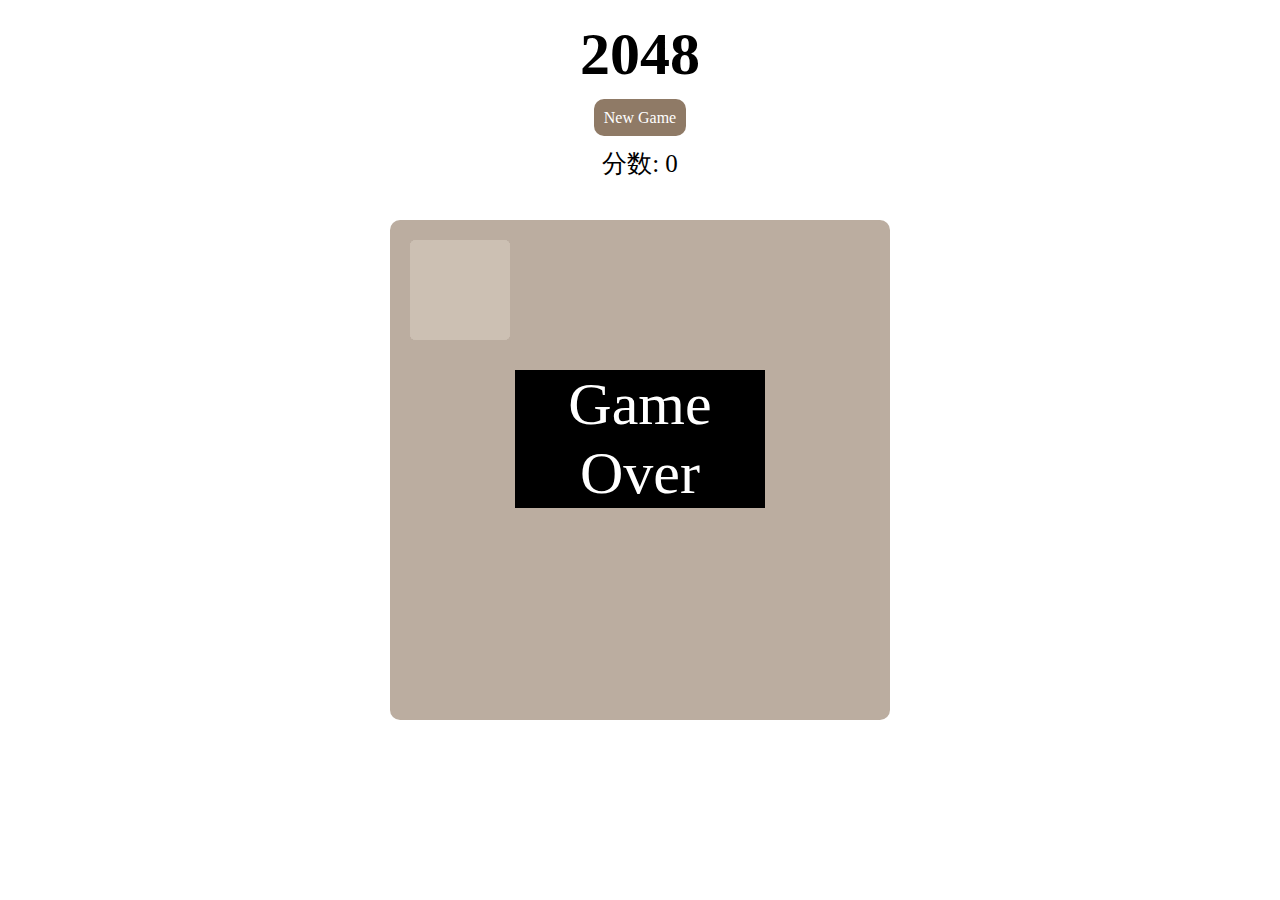
<file: index.html>
<!DOCTYPE html>
<html lang="en">

<head>
    <meta charset="UTF-8">
    <meta name="viewport" content="width=device-width, initial-scale=1.0">
    <meta http-equiv="X-UA-Compatible" content="ie=edge">
    <title>2048游戏</title>
    <link rel="stylesheet" href="./index.css">
    <script type="text/javascript" src="http://libs.baidu.com/jquery/1.9.0/jquery.min.js"></script>
    <script src="./index.js"></script>
    <script src="./keydown.js"></script>
</head>
<body>
    <header>
        <h1>2048</h1>
        <a href="javascript:newGame()" id="newGameButton">New Game</a>
        <p>
            分数: <span id="score">0</span>
        </p>
    </header>
    <div id="grid-container">
        <div class="grid-cell" id="grid-cell-0-0"></div>
        <div class="grid-cell" id="grid-cell-0-1"></div>
        <div class="grid-cell" id="grid-cell-0-2"></div>
        <div class="grid-cell" id="grid-cell-0-3"></div>

        <div class="grid-cell" id="grid-cell-1-0"></div>
        <div class="grid-cell" id="grid-cell-1-1"></div>
        <div class="grid-cell" id="grid-cell-1-2"></div>
        <div class="grid-cell" id="grid-cell-1-3"></div>

        <div class="grid-cell" id="grid-cell-2-0"></div>
        <div class="grid-cell" id="grid-cell-2-1"></div>
        <div class="grid-cell" id="grid-cell-2-2"></div>
        <div class="grid-cell" id="grid-cell-2-3"></div>

        <div class="grid-cell" id="grid-cell-3-0"></div>
        <div class="grid-cell" id="grid-cell-3-1"></div>
        <div class="grid-cell" id="grid-cell-3-2"></div>
        <div class="grid-cell" id="grid-cell-3-3"></div>
        <div id="gameOver">
            Game Over
        </div>
    </div>
   
</body>

</html>
</file>
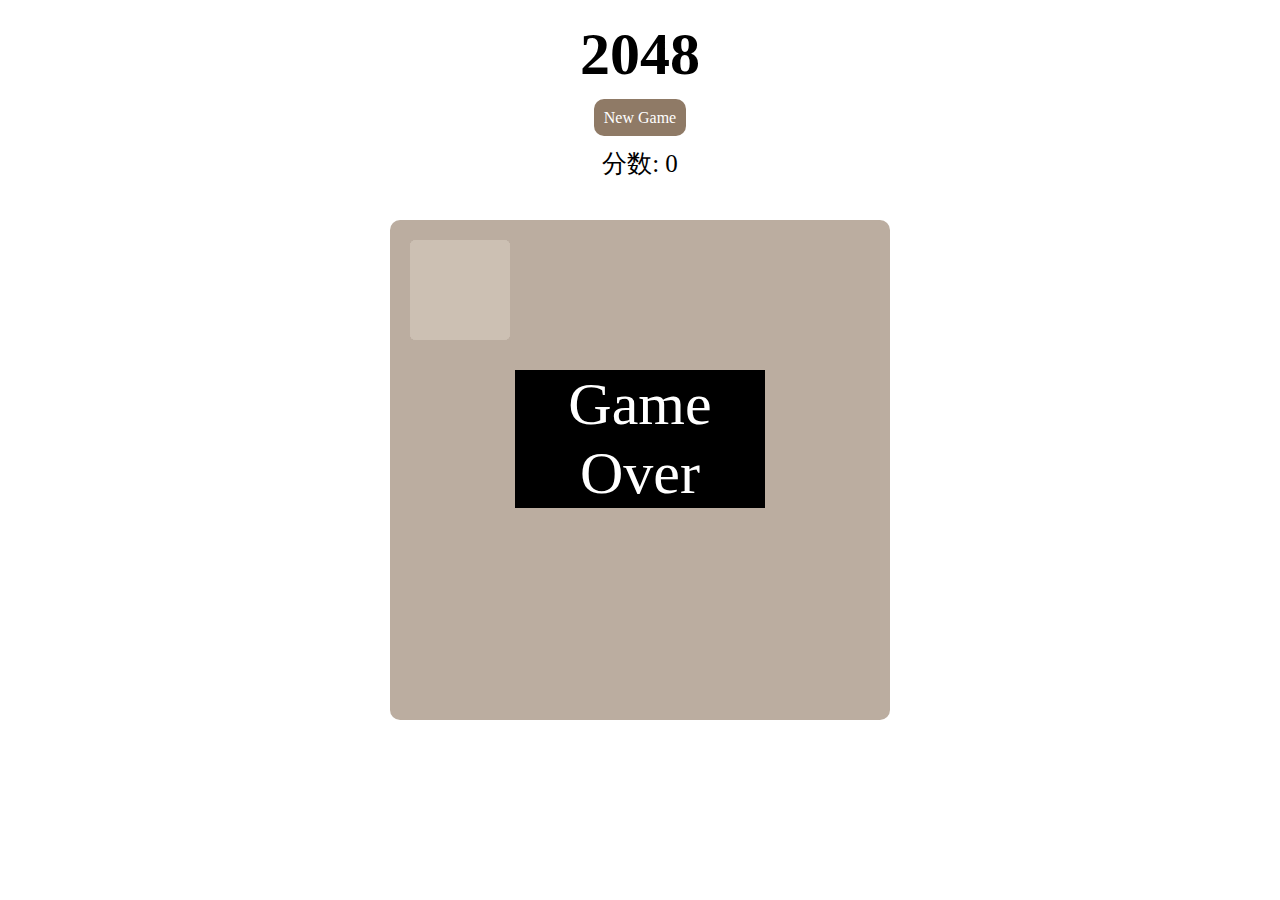
<file: 2048游戏/index.html>
<!DOCTYPE html>
<html lang="en">

<head>
    <meta charset="UTF-8">
    <meta name="viewport" content="width=device-width, initial-scale=1.0">
    <meta http-equiv="X-UA-Compatible" content="ie=edge">
    <title>2048游戏</title>
    <link rel="stylesheet" href="./index.css">
    <script type="text/javascript" src="http://libs.baidu.com/jquery/1.9.0/jquery.min.js"></script>
    <script src="./index.js"></script>
    <script src="./keydown.js"></script>
</head>
<body>
    <header>
        <h1>2048</h1>
        <a href="javascript:newGame()" id="newGameButton">New Game</a>
        <p>
            分数: <span id="score">0</span>
        </p>
    </header>
    <div id="grid-container">
        <div class="grid-cell" id="grid-cell-0-0"></div>
        <div class="grid-cell" id="grid-cell-0-1"></div>
        <div class="grid-cell" id="grid-cell-0-2"></div>
        <div class="grid-cell" id="grid-cell-0-3"></div>

        <div class="grid-cell" id="grid-cell-1-0"></div>
        <div class="grid-cell" id="grid-cell-1-1"></div>
        <div class="grid-cell" id="grid-cell-1-2"></div>
        <div class="grid-cell" id="grid-cell-1-3"></div>

        <div class="grid-cell" id="grid-cell-2-0"></div>
        <div class="grid-cell" id="grid-cell-2-1"></div>
        <div class="grid-cell" id="grid-cell-2-2"></div>
        <div class="grid-cell" id="grid-cell-2-3"></div>

        <div class="grid-cell" id="grid-cell-3-0"></div>
        <div class="grid-cell" id="grid-cell-3-1"></div>
        <div class="grid-cell" id="grid-cell-3-2"></div>
        <div class="grid-cell" id="grid-cell-3-3"></div>
        <div id="gameOver">
            Game Over
        </div>
    </div>
   
</body>

</html>
</file>
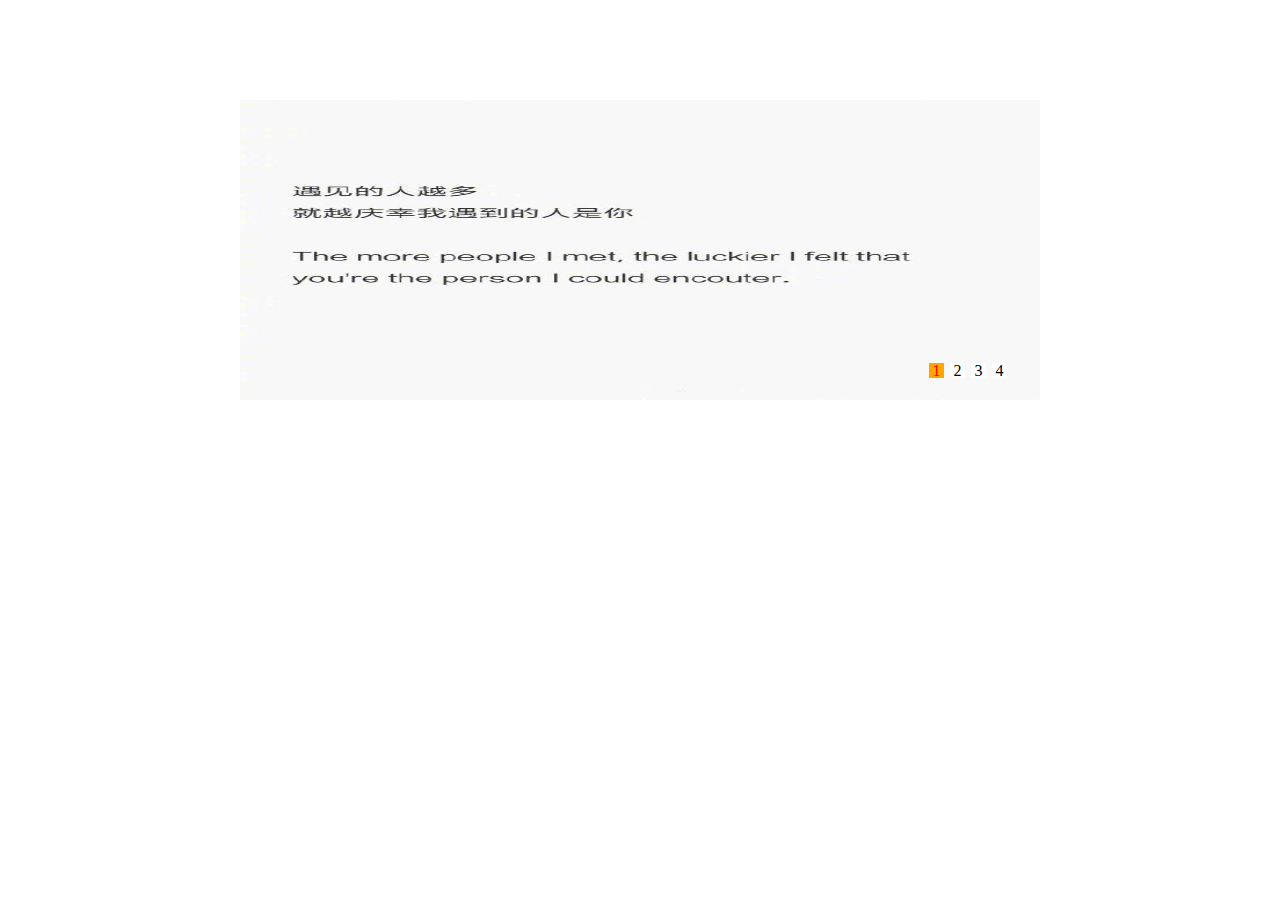
<file: 轮播图/index.html>
<!DOCTYPE html>
<html lang="en">

<head>
    <meta charset="UTF-8">
    <meta name="viewport" content="width=device-width, initial-scale=1.0">
    <meta http-equiv="X-UA-Compatible" content="ie=edge">
    <title>轮播图</title>
</head>

<style>
    *,
    body {
        margin: 0;
        padding: 0;
    }

    #all {
        position: relative;
        margin: 100px auto;
        width: 800px;
        height: 300px;
    }

    .box {
        position: relative;
        width: 800px;
        height: 300px;
        overflow: hidden;
    }

    .box ul {
        width: 1000%;
        list-style: none;
        position: absolute;
        top: 0;
        left: 0;
    }

    .box ul li {
        float: left;
    }

    .box ul li img {
        width: 800px;
        height: 300px;
    }
    .box ol{
        position: absolute;
        right:30px;
        bottom:20px;
    }
    .box ol li{
        width: 15px;
        display: inline-block;
        height: 15px;
        margin: 0 3px;
        cursor: pointer;
        line-height: 15px;
        text-align: center;
        background-color: #fff;
    }
    .box ol .current{
        background-color:orange;
        color:red;
    }
    .btn{
        position: absolute;
        left:0;
        top:50%;
        width:800px;
        height:30px;
        padding:0 10px;
        box-sizing: border-box;
        display: none;
    }
    .btn span{
        display: inline-block;
        width:25px;
        height:30px;
        line-height: 30px;
        font-size: 24px;
        color:black;
        text-align: center;
        background: rgba(255, 255, 255, 0.9);
        cursor: pointer;

    }
    #left {
      float: left;
    }
 
    #right {
      float: right;
    }
</style>

<body>
    <div id="all">
        <div class="box">
            <ul>
                <li><img src="./1.jpg" alt=""></li>
                <li><img src="./2.jpg" alt=""></li>
                <li><img src="./3.jpg" alt=""></li>
                <li><img src="./4.jpg" alt=""></li>
            </ul>
            <ol>

            </ol>
        </div>
        <div class="btn" id="btn">
            <span id="left"><</span>
            <span id="right">></span>
        </div>
    </div>
</body>
<script src="./index.js"></script>
</html>
</file>
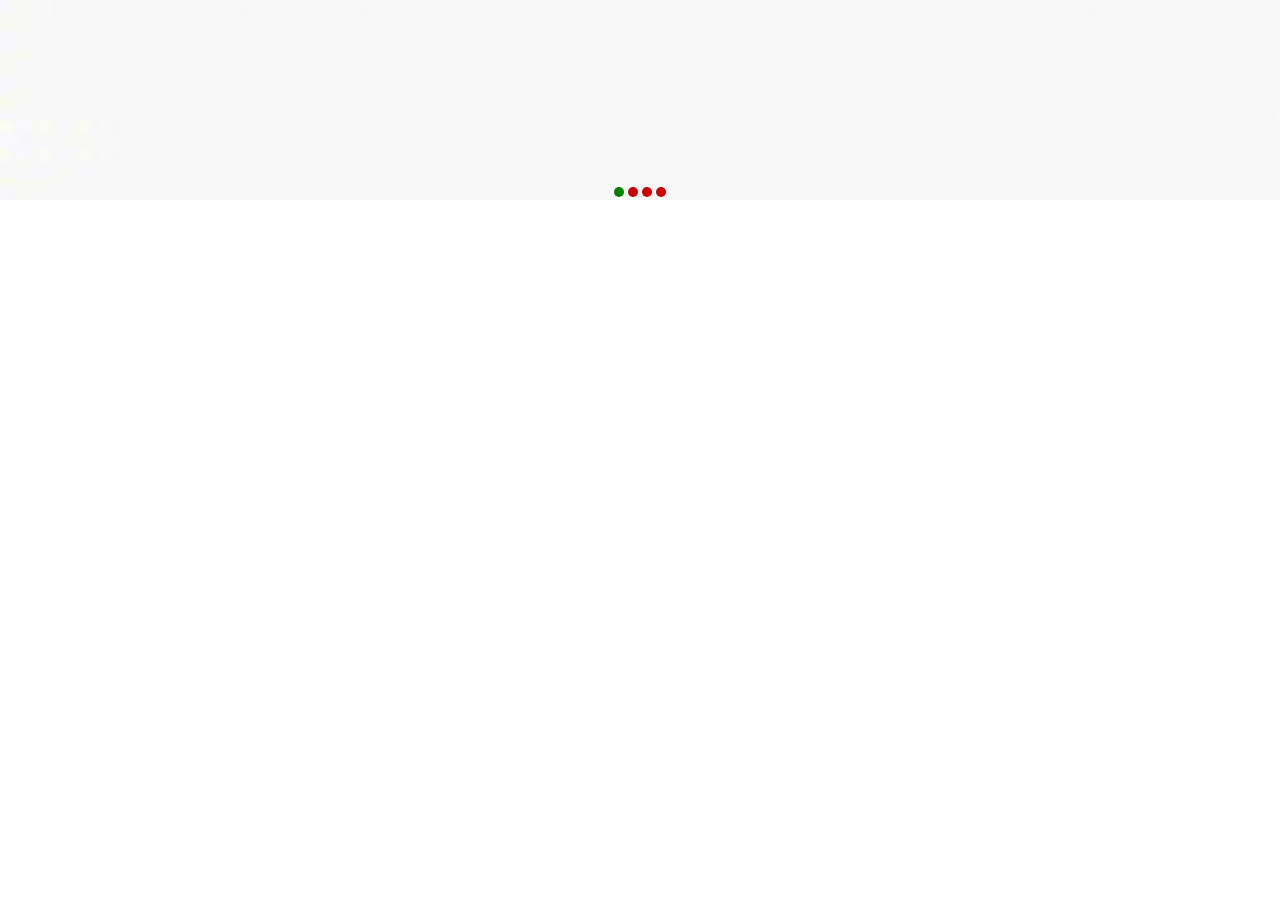
<file: webAppStudy/滑屏轮播/index.html>
<!DOCTYPE html>
<html lang="en">

<head>
    <meta charset="UTF-8">
    <meta name="viewport" content="width=device-width, initial-scale=1.0">
    <meta http-equiv="X-UA-Compatible" content="ie=edge">
    <title>Document</title>
</head>
<style id="css">
    body {
        margin: 0;
        padding: 0;
    }

    #wrap {
        overflow: hidden;
        position: relative;
    }

    #list {
        position: absolute;
        left: 0;
        top: 0;
        margin: 0;
        padding: 0;
        list-style: none;
    }

    #list li {
        height: 200px;
        float: left;
    }

    #list img {
        width: 100%;
        display: block;
    }

    #nav {
        position: absolute;
        left: 0;
        bottom: 3px;
        width: 100%;
        line-height: 10px;
        text-align: center;
    }

    #nav span {
        display: inline-block;
        width: 10px;
        height: 10px;
        background: #C00;
        border-radius: 5px;
    }

    #nav .active {
        background: green;
    }
</style>
<script src="./transform.js"></script>
<script>
    //  document.addEventListener (
    //     "touchstart",
    //     function(e) {
    //         e.preventDefault();
    //     }
    // )
    window.onload = function () {
        var wrap = document.querySelector("#wrap");
        cssTransform(wrap, "scale")
        var list = document.querySelector("#list");
        list.innerHTML += list.innerHTML;
        var lis = document.querySelectorAll("#list li");
        var css = document.querySelector("#css");
        var nav = document.querySelectorAll("#nav span");
        var style = "#wrap{height:" + lis[0].offsetHeight + "px}";
        var timer = 0;
        style += "#list{width:" + lis.length + "00%}";
        style += "#list li{width:" + (1 / lis.length * 100) + "%}"
        css.innerHTML += style;
        var startPoint = 0;
        var startX = 0;
        var now = 0;
        cssTransform(list, "translateX", 0);
        auto();
        wrap.addEventListener(
            "touchstart",
            function (e) {
                clearInterval(timer);
                list.style.transition = "none";
                var translateX = cssTransform(list, "translateX");
                now = Math.round(-translateX / wrap.offsetWidth);
                if (now == 0) {
                    now = nav.length;
                }
                if (now == lis.length - 1) {
                    now = nav.length - 1;
                }
                cssTransform(list, "translateX", -now * wrap.offsetWidth);
                startPoint = e.changedTouches[0].pageX;
                // startX = list.offsetLeft;
                startX = cssTransform(list, "translateX");
            }
        )
        wrap.addEventListener(
            "touchmove",
            function (e) {
                var nowPoint = e.changedTouches[0].pageX;
                var dis = nowPoint - startPoint;
                cssTransform(list, "translateX", startX + dis);
                // var left = startX + dis;
                // list.style.left = left+"px";

                // translateX = startX + dis;
                // list.style.WebkitTransform = list.style.transform = "translateX("+translateX+"px)";
            }
        );
        wrap.addEventListener(
            "touchend",
            function (e) {
                // var left = list.offsetLeft;
                var translateX = cssTransform(list, "translateX");
                now = Math.round(-translateX / wrap.offsetWidth);
                tab();
                auto();
            }
        );

        function auto() {
            timer = setInterval(
                function () {
                    if (now == lis.length - 1) {
                        now = nav.length - 1;
                    }
                    list.style.transition = "none";
                    cssTransform(list, "translateX", -now * wrap.offsetWidth);
                    // 由于元素的渲染速度短于编码的读写速度 所以设定延迟
                    setTimeout(
                        function () {
                            now++;
                            tab();
                        },30
                    )
                }, 3000
            )
        }

        function tab() {
            list.style.transition = ".5s";
            cssTransform(list, "translateX", -now * wrap.offsetWidth);
            for (var i = 0; i < nav.length; i++) {
                nav[i].className = "";
            }
            nav[now % nav.length].className = "active";
        }
    }
</script>

<body>
    <div id="wrap">
        <ul id="list">
            <li>
                <a href="#">
                    <img src="./img/1.jpg" alt="">
                </a>
            </li>
            <li>
                <a href="#">
                    <img src="./img/2.jpg" alt="">
                </a>
            </li>
            <li>
                <a href="#">
                    <img src="./img/3.jpg" alt="">
                </a>
            </li>
            <li>
                <a href="#">
                    <img src="./img/4.jpg" alt="">
                </a>
            </li>
        </ul>
        <nav id="nav">
            <span class="active"></span>
            <span></span>
            <span></span>
            <span></span>
        </nav>
    </div>
</body>

</html>
</file>
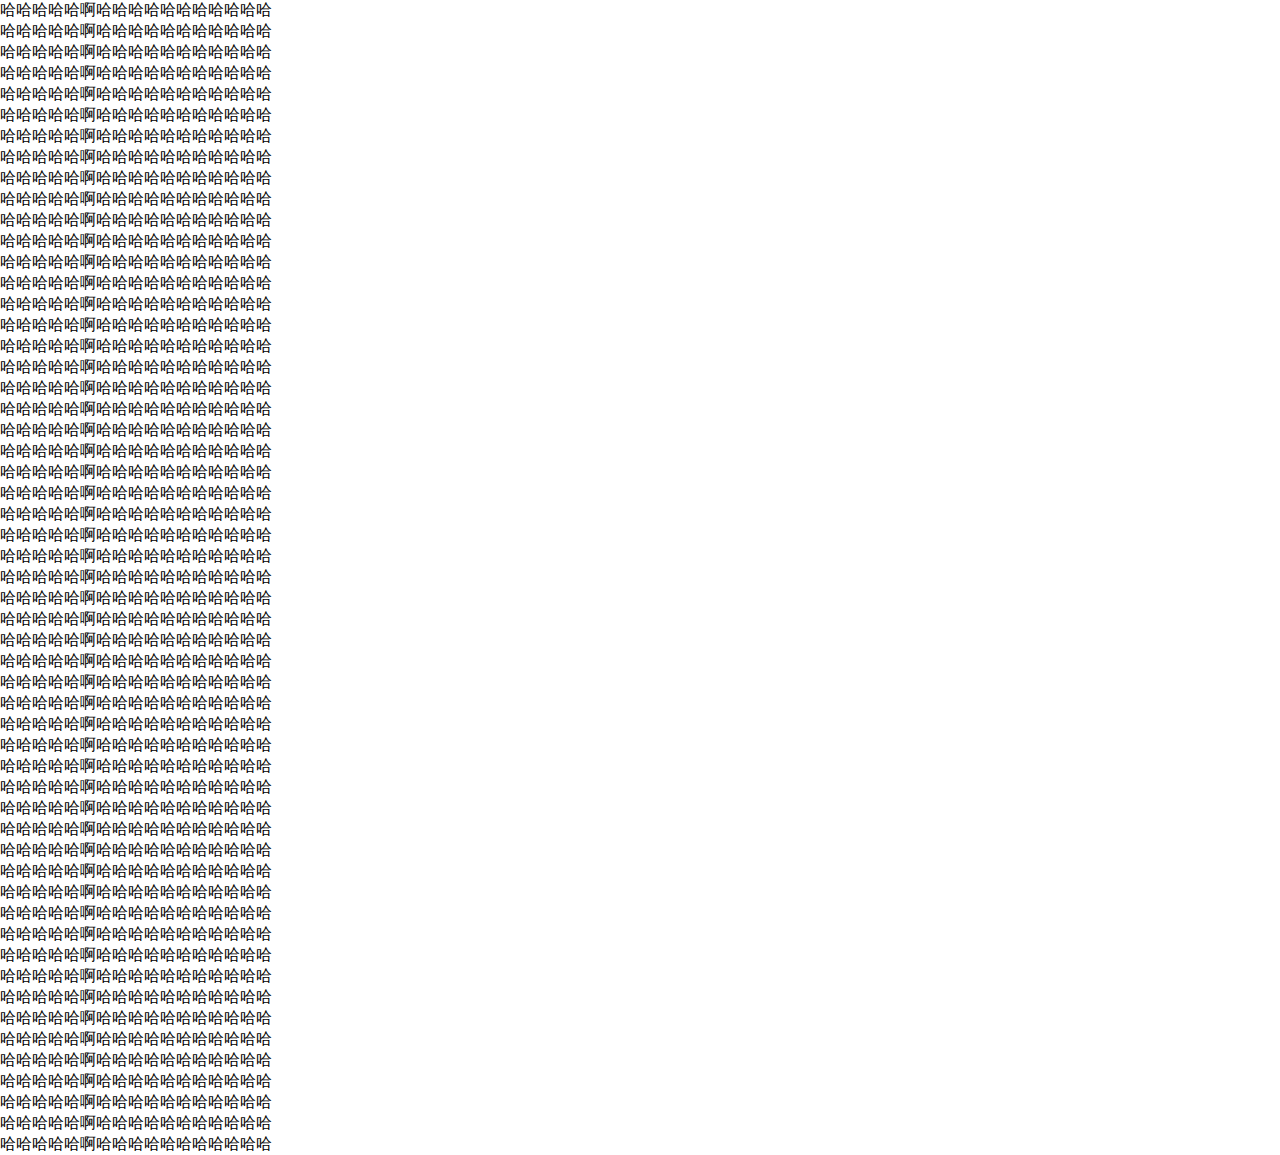
<file: webAppStudy/简易滑屏/index.html>
<!DOCTYPE html>
<html lang="en">

<head>
    <meta charset="UTF-8">
    <meta name="viewport" content="width=device-width, initial-scale=1.0">
    <meta http-equiv="X-UA-Compatible" content="ie=edge">
    <title>Document</title>
</head>
<style>
    html {
        height: 100%;
    }

    body {
        height: 100%;
        margin: 0;
        position: relative;
        overflow: hidden;
    }

    #box {
        position: absolute;
        left: 0;
        top: 0;
        width: 100%;
        height: 100%;
    }

    #scroll {
        position: absolute;
        left: 0;
        top: 0;
        width: 100%;
    }
</style>
<script>
    document.addEventListener (
        "touchstart",
        function(e) {
            e.preventDefault();
        }
    )
    window.onload = function () {
        var box = document.querySelector("#box");
        var scroll = document.querySelector("#scroll");
        var startPoint = 0;
        var startEI = 0;
        var maxTop = box.clientHeight - scroll.offsetHeight;
        box.addEventListener(
            "touchstart",
            function (e) {
                var touch = e.changedTouches[0];
                startPoint = touch.pageY;
                console.log(startPoint);
                startEI = scroll.offsetTop;
            }
        );
        box.addEventListener(
            "touchmove",
            function (e) {
                var touch = e.changedTouches[0];
                var nowPoint = touch.pageY;
                var dis = nowPoint - startPoint;
                var top = startEI + dis;
                if(top > 0){
                    top = 0;
                }
                if(top <maxTop){
                    top=maxTop;
                }
                scroll.style.top =top + "px";
            }
        )
    }
</script>

<body>
    <div id="box">
        <div id="scroll">
            哈哈哈哈哈啊哈哈哈哈哈哈哈哈哈哈哈<br />
            哈哈哈哈哈啊哈哈哈哈哈哈哈哈哈哈哈<br />
            哈哈哈哈哈啊哈哈哈哈哈哈哈哈哈哈哈<br />
            哈哈哈哈哈啊哈哈哈哈哈哈哈哈哈哈哈<br />
            哈哈哈哈哈啊哈哈哈哈哈哈哈哈哈哈哈<br />
            哈哈哈哈哈啊哈哈哈哈哈哈哈哈哈哈哈<br />
            哈哈哈哈哈啊哈哈哈哈哈哈哈哈哈哈哈<br />
            哈哈哈哈哈啊哈哈哈哈哈哈哈哈哈哈哈<br />
            哈哈哈哈哈啊哈哈哈哈哈哈哈哈哈哈哈<br />
            哈哈哈哈哈啊哈哈哈哈哈哈哈哈哈哈哈<br />
            哈哈哈哈哈啊哈哈哈哈哈哈哈哈哈哈哈<br />
            哈哈哈哈哈啊哈哈哈哈哈哈哈哈哈哈哈<br />
            哈哈哈哈哈啊哈哈哈哈哈哈哈哈哈哈哈<br />
            哈哈哈哈哈啊哈哈哈哈哈哈哈哈哈哈哈<br />
            哈哈哈哈哈啊哈哈哈哈哈哈哈哈哈哈哈<br />
            哈哈哈哈哈啊哈哈哈哈哈哈哈哈哈哈哈<br />
            哈哈哈哈哈啊哈哈哈哈哈哈哈哈哈哈哈<br />
            哈哈哈哈哈啊哈哈哈哈哈哈哈哈哈哈哈<br />
            哈哈哈哈哈啊哈哈哈哈哈哈哈哈哈哈哈<br />
            哈哈哈哈哈啊哈哈哈哈哈哈哈哈哈哈哈<br />
            哈哈哈哈哈啊哈哈哈哈哈哈哈哈哈哈哈<br />
            哈哈哈哈哈啊哈哈哈哈哈哈哈哈哈哈哈<br />
            哈哈哈哈哈啊哈哈哈哈哈哈哈哈哈哈哈<br />
            哈哈哈哈哈啊哈哈哈哈哈哈哈哈哈哈哈<br />
            哈哈哈哈哈啊哈哈哈哈哈哈哈哈哈哈哈<br />
            哈哈哈哈哈啊哈哈哈哈哈哈哈哈哈哈哈<br />
            哈哈哈哈哈啊哈哈哈哈哈哈哈哈哈哈哈<br />
            哈哈哈哈哈啊哈哈哈哈哈哈哈哈哈哈哈<br />
            哈哈哈哈哈啊哈哈哈哈哈哈哈哈哈哈哈<br />
            哈哈哈哈哈啊哈哈哈哈哈哈哈哈哈哈哈<br />
            哈哈哈哈哈啊哈哈哈哈哈哈哈哈哈哈哈<br />
            哈哈哈哈哈啊哈哈哈哈哈哈哈哈哈哈哈<br />
            哈哈哈哈哈啊哈哈哈哈哈哈哈哈哈哈哈<br />
            哈哈哈哈哈啊哈哈哈哈哈哈哈哈哈哈哈<br />
            哈哈哈哈哈啊哈哈哈哈哈哈哈哈哈哈哈<br />
            哈哈哈哈哈啊哈哈哈哈哈哈哈哈哈哈哈<br />
            哈哈哈哈哈啊哈哈哈哈哈哈哈哈哈哈哈<br />
            哈哈哈哈哈啊哈哈哈哈哈哈哈哈哈哈哈<br />
            哈哈哈哈哈啊哈哈哈哈哈哈哈哈哈哈哈<br />
            哈哈哈哈哈啊哈哈哈哈哈哈哈哈哈哈哈<br />
            哈哈哈哈哈啊哈哈哈哈哈哈哈哈哈哈哈<br />
            哈哈哈哈哈啊哈哈哈哈哈哈哈哈哈哈哈<br />
            哈哈哈哈哈啊哈哈哈哈哈哈哈哈哈哈哈<br />
            哈哈哈哈哈啊哈哈哈哈哈哈哈哈哈哈哈<br />
            哈哈哈哈哈啊哈哈哈哈哈哈哈哈哈哈哈<br />
            哈哈哈哈哈啊哈哈哈哈哈哈哈哈哈哈哈<br />
            哈哈哈哈哈啊哈哈哈哈哈哈哈哈哈哈哈<br />
            哈哈哈哈哈啊哈哈哈哈哈哈哈哈哈哈哈<br />
            哈哈哈哈哈啊哈哈哈哈哈哈哈哈哈哈哈<br />
            哈哈哈哈哈啊哈哈哈哈哈哈哈哈哈哈哈<br />
            哈哈哈哈哈啊哈哈哈哈哈哈哈哈哈哈哈<br />
            哈哈哈哈哈啊哈哈哈哈哈哈哈哈哈哈哈<br />
            哈哈哈哈哈啊哈哈哈哈哈哈哈哈哈哈哈<br />
            哈哈哈哈哈啊哈哈哈哈哈哈哈哈哈哈哈<br />
            哈哈哈哈哈啊哈哈哈哈哈哈哈哈哈哈哈<br />
        </div>
    </div>
</body>

</html>
</file>
<file: index.css>
*{
    margin: 0;
    padding: 0;
}
header{
    display: block;
    margin:0 auto;
    width: 500px;
    text-align: center;
}
header h1{
    font-size: 60px;
    font-weight: bold;
    margin-top:20px;
    margin-bottom:20px;
}
header #newGameButton{
    width:100px;
    padding:10px;
    background:#8f7a66;
    color:white;
    border-radius: 10px;
    text-decoration: none;
}
header #newGameButton:hover{
    background:#9f8b77;
}
header p{
    font-size: 25px;
    margin:20px auto;
}
#grid-container{
    width:460px;
    height: 460px;
    padding:20px;
    margin:40px auto;
    background: #bbada0;
    border-radius: 10px;
    position: relative;
}
.grid-cell{
    width:100px;
    height:100px;
    border-radius: 6px;
    background:#ccc0b3;
    position: absolute;
}
.number-cell{
    width:100px;
    height:100px;
    border-radius: 6px;
    line-height:100px;
    font-size:50px;
    text-align:center;
    position: absolute;
    font-weight: blod;
}

#gameOver{
    background-color:black;
    color: white;
    font-size:60px;
    position: absolute;
    top:30%;
    left:25%;
    width:250px;
    text-align:center;
    z-index: 999;
}
</file>
<file: 2048游戏/index.css>
*{
    margin: 0;
    padding: 0;
}
header{
    display: block;
    margin:0 auto;
    width: 500px;
    text-align: center;
}
header h1{
    font-size: 60px;
    font-weight: bold;
    margin-top:20px;
    margin-bottom:20px;
}
header #newGameButton{
    width:100px;
    padding:10px;
    background:#8f7a66;
    color:white;
    border-radius: 10px;
    text-decoration: none;
}
header #newGameButton:hover{
    background:#9f8b77;
}
header p{
    font-size: 25px;
    margin:20px auto;
}
#grid-container{
    width:460px;
    height: 460px;
    padding:20px;
    margin:40px auto;
    background: #bbada0;
    border-radius: 10px;
    position: relative;
}
.grid-cell{
    width:100px;
    height:100px;
    border-radius: 6px;
    background:#ccc0b3;
    position: absolute;
}
.number-cell{
    width:100px;
    height:100px;
    border-radius: 6px;
    line-height:100px;
    font-size:50px;
    text-align:center;
    position: absolute;
    font-weight: blod;
}

#gameOver{
    background-color:black;
    color: white;
    font-size:60px;
    position: absolute;
    top:30%;
    left:25%;
    width:250px;
    text-align:center;
    z-index: 999;
}
</file>
